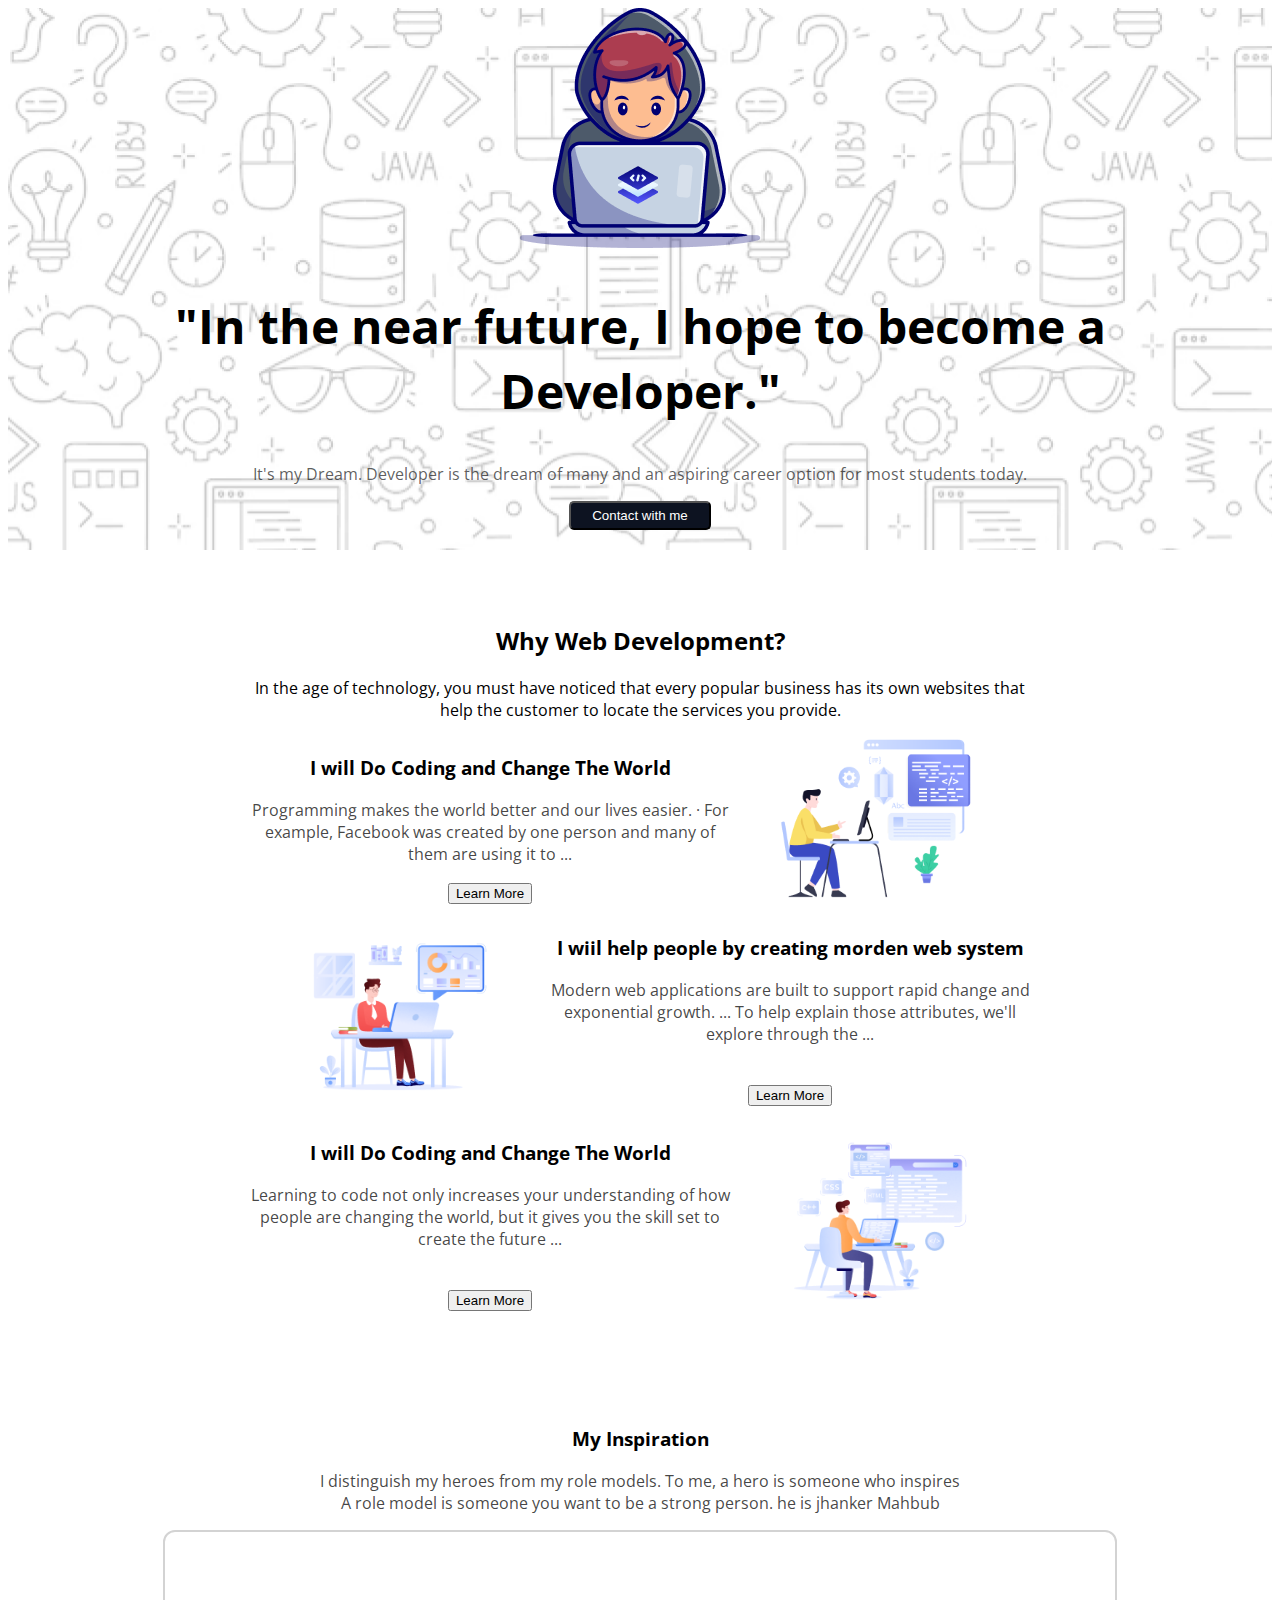
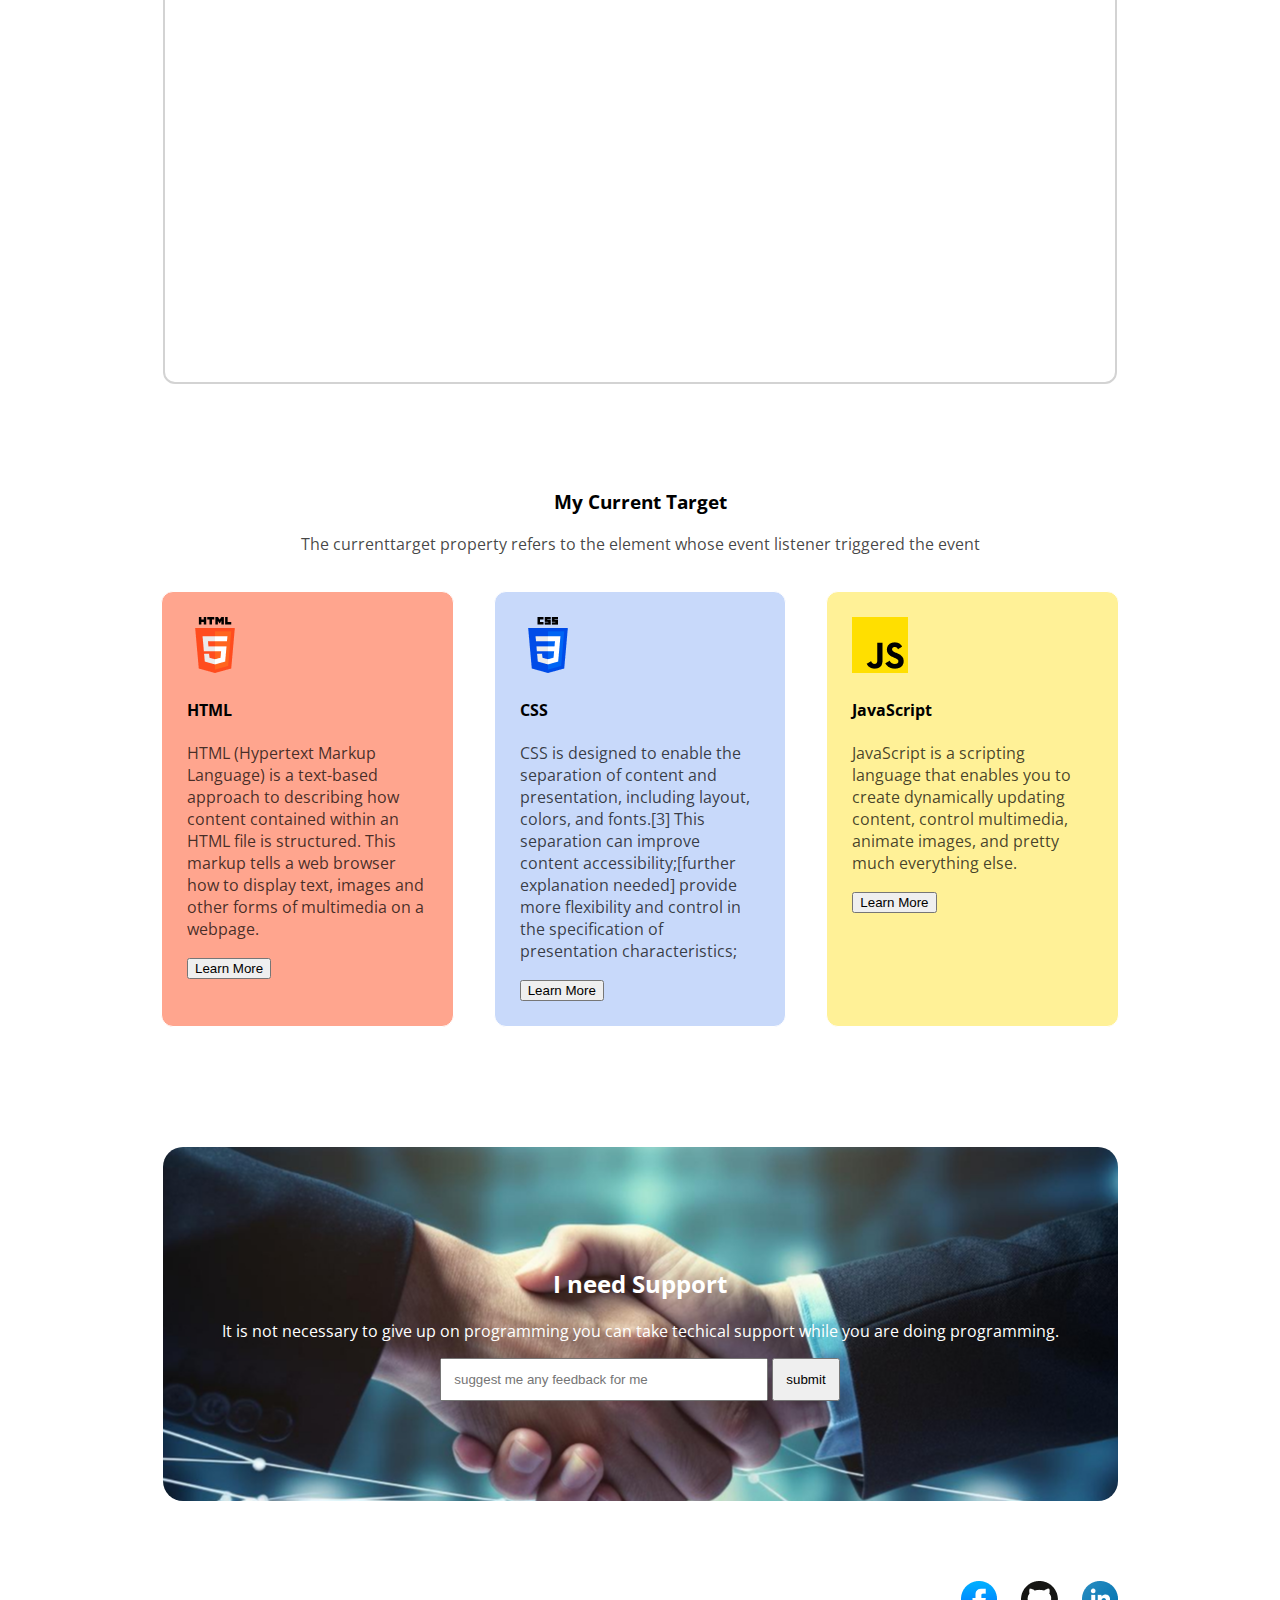
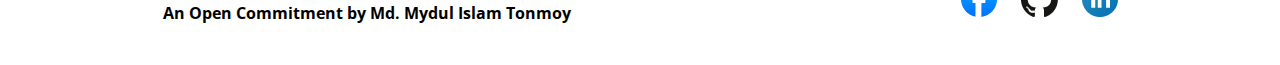
<file: index.html>
<!DOCTYPE html>
<html lang="en">
<head>
    <meta charset="UTF-8">
    <meta name="viewport" content="width=device-width, initial-scale=1.0">
    <title>text</title>

    <!-- google font -->
    <link rel="preconnect" href="https://fonts.googleapis.com">
    <link rel="preconnect" href="https://fonts.gstatic.com" crossorigin>
    <link href="https://fonts.googleapis.com/css2?family=Open+Sans:ital,wght@0,300..800;1,300..800&display=swap" rel="stylesheet">

    <link rel="stylesheet" href="styles.css">
</head>
<body class="open-sans-extraBold">
    <header class="hero">
        <div class="container">
            <img src="./assets/Group.png" alt="">
            <div>
                <h2 class="container-title  open-sans-extraBold">"In the near future, I hope to become a Developer."</h2>
                <p class="sub-title-1">It's my Dream. Developer is the dream of many and an aspiring career option for most students today. </p>
                <a href="index2.html"><button class="Contact">Contact with me</button></a>
            </div>
              
        </div>
        
    </header>
    <main>
        <section>
            <div class="dev">
                <div class="layers">
                    <h2 class="dev-title open-sans-extraBold">Why Web Development?</h2>
                    <p class="dev-sub-title"> In the age of technology, you must have noticed that every popular business has its own websites that help the customer to locate the services you provide.</p>
                </div>

           <div class="layers">
            <div class="layer">
                <div>
                    <h3>I will Do Coding and Change The World</h3>
                    <p class="sub-title">Programming makes the world better and our lives easier. · For example, Facebook was created by one person and many of them are using it to ...</p>
                    <button class="layer-button">Learn More</button>
                </div>
                <div>
                    <img src="assets/Layer_1.png" alt="" class="layer-img">
                </div>
                </div>
            </div>
            

           <div class="layers">
            <div class="layer">
                <div>
                    <img src="assets/Group 3.png" alt=""class="layer-img">
                </div>
                <div>
                    <h3>I wiil help people by creating morden web system</h3>
                    <p class="sub-title">Modern web applications are built to support rapid change and exponential growth. ... To help explain those attributes, we'll explore through the ...</p> <br>
                    <button class="layer-button">Learn More</button>
                </div>
                </div>
            </div>
            

           <div class="layers">
            <div class="layer">
                <div class="layer-div">
                    <h3>I will Do Coding and Change The World</h3>
                    <p class="sub-title">Learning to code not only increases your understanding of how people are changing the world, but it gives you the skill set to create the future ...</p> <br>
                    <button class="layer-button">Learn More</button>
                </div>
                <div>
                    <img src="assets/Group 4.png" alt="" class="layer-img">
                </div>
                </div>
            </div>

        </div>
    </section>

    <section class="insparation">
        <div>
            <h3>My Inspiration</h3>
            <p class="sub-title">I distinguish my heroes from my role models. To me, a hero is someone who inspires <br> A role model is someone you want to be a strong person. he is jhanker Mahbub</p>
           <iframe width="900" height="400" src="https://www.youtube.com/embed/DGHn2uOAVCE?si=ftK_GLfRvfx-pNkH&amp;start=2" title="YouTube video player" frameborder="0" allow="accelerometer; autoplay; clipboard-write; encrypted-media; gyroscope; picture-in-picture; web-share" referrerpolicy="strict-origin-when-cross-origin" allowfullscreen class="insparation-iframe"></iframe>
        </div>
    </section>

    <section class="target">
            <div class="target-text">
                <h3>My Current Target</h3>
                <p class="sub-title">The currenttarget property refers to the element whose event listener triggered the event</p>
            </div>
            <div class="target-items">
                <div class="target-item html">
                    <img src="assets/html.png" alt="">
                    <h4>HTML</h4>
                    <p class="sub-title">HTML (Hypertext Markup Language) is a text-based approach to describing how content contained within an HTML file is structured. This markup tells a web browser how to display text, images and other forms of multimedia on a webpage.</p>
                    <button>Learn More</button>
                </div>
                <div class="target-item css">
                    <img src="assets/css.png" alt="">
                    <h4>CSS</h4>
                    <p class="sub-title">CSS is designed to enable the separation of content and presentation, including layout, colors, and fonts.[3] This separation can improve content accessibility;[further explanation needed] provide more flexibility and control in the specification of presentation characteristics; 
                    </p>
                    <button>Learn More</button>
                </div>
                <div class="target-item JavaScript">
                    <img src="assets/js.png" alt="">
                    <h4>JavaScript</h4>
                    <p class="sub-title">JavaScript is a scripting language that enables you to create dynamically updating content, control multimedia, animate images, and pretty much everything else.</p>
                    <button>Learn More</button>
                </div>
            </div>
    </section>

    <section class="support-section">
        <h2>I need Support</h2>
        <p>It is not necessary to give up on programming you can take techical support while you are doing programming.</p>
        <input type="text" class="input-text" placeholder="suggest me any feedback for me">
        <input type="submit" value="submit" class="submit">
    </section>
    </main>
    <footer>
        <div class="footer-parent">
            <h4>An Open Commitment by Md. Mydul Islam Tonmoy</h4>
            <div class="icon">
                <a href="https://www.facebook.com/"><img src="assets/facebook.png" alt=""></a>
                <a href="https://github.com/"><img src="assets/github.png" alt=""></a>
                <a href="https://www.linkedin.com/"><img src="assets/linkedin-icon 1.png" alt=""></a>
            </div>
        </div>
    </footer>
</body>
</html>
</file>
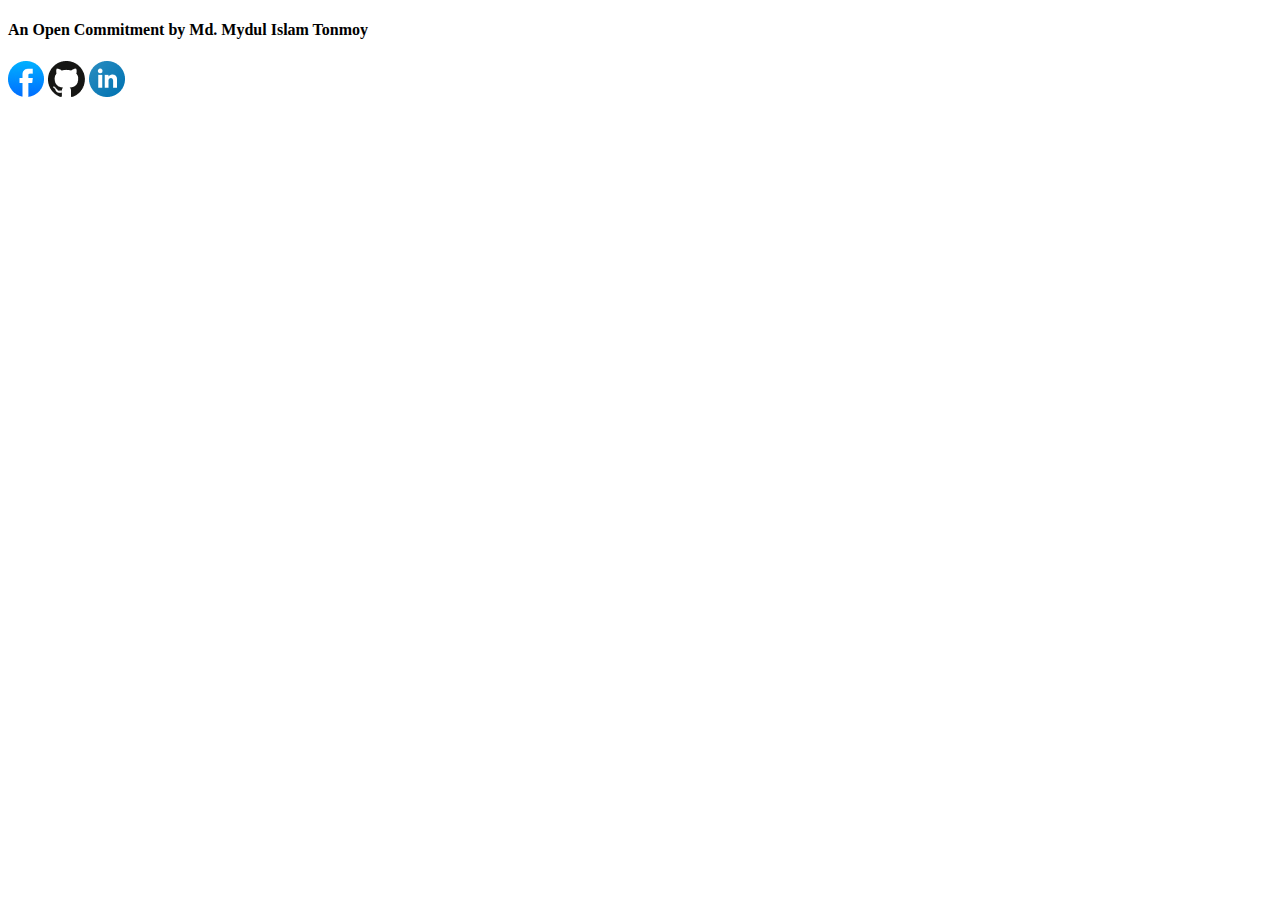
<file: index2.html>
<!DOCTYPE html>
<html lang="en">
<head>
    <meta charset="UTF-8">
    <meta name="viewport" content="width=device-width, initial-scale=1.0">
    <title>link</title>
</head>
<body>
    <div class="footer-parent">
        <h4>An Open Commitment by Md. Mydul Islam Tonmoy</h4>
        <div class="icon">
            <a href="https://www.facebook.com/"><img src="assets/facebook.png" alt=""></a>
            <a href="https://github.com/"><img src="assets/github.png" alt=""></a>
            <a href="https://www.linkedin.com/"><img src="assets/linkedin-icon 1.png" alt=""></a>
        </div>
    </div>
</body>
</html>
</file>
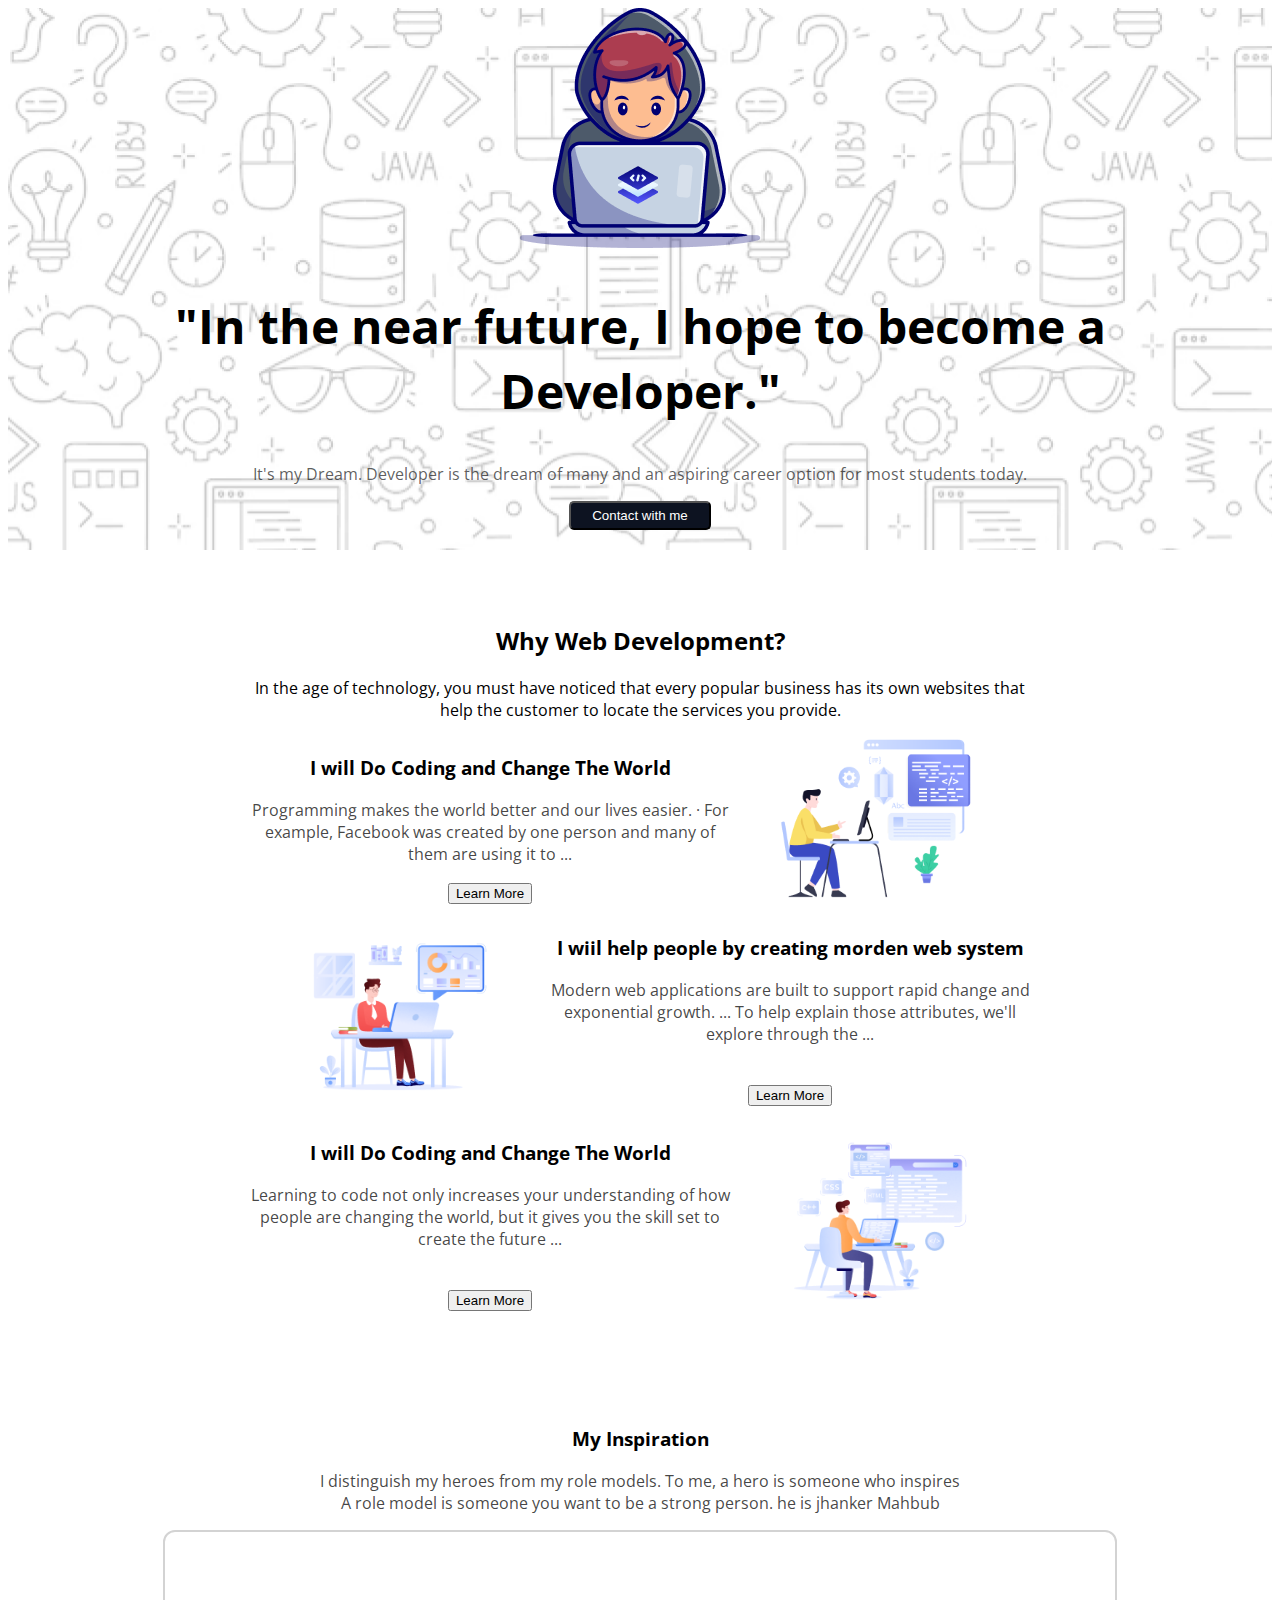
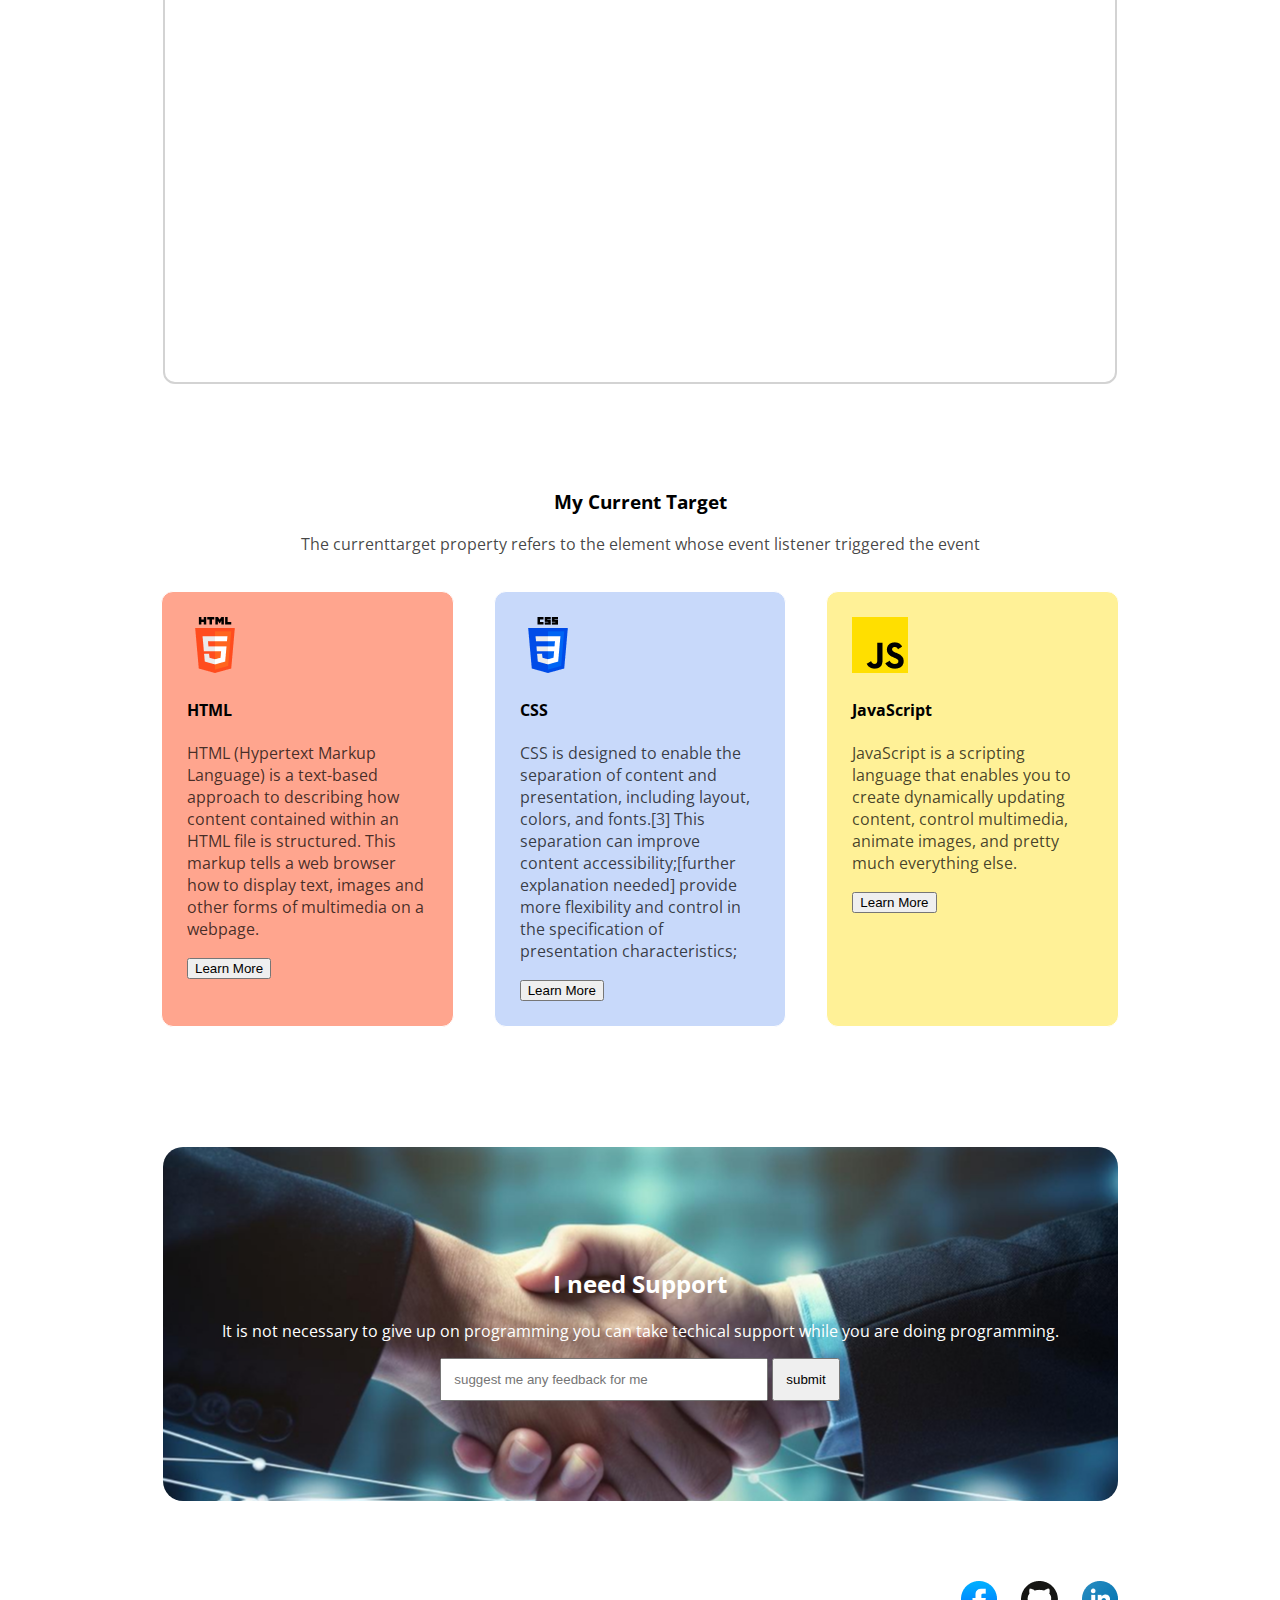
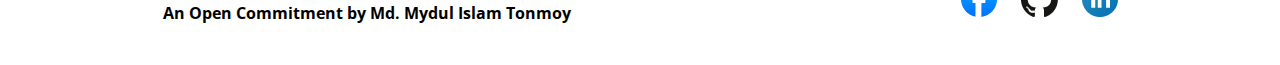
<file: indext.html>
<!DOCTYPE html>
<html lang="en">
<head>
    <meta charset="UTF-8">
    <meta name="viewport" content="width=device-width, initial-scale=1.0">
    <title>text</title>

    <!-- google font -->
    <link rel="preconnect" href="https://fonts.googleapis.com">
    <link rel="preconnect" href="https://fonts.gstatic.com" crossorigin>
    <link href="https://fonts.googleapis.com/css2?family=Open+Sans:ital,wght@0,300..800;1,300..800&display=swap" rel="stylesheet">

    <link rel="stylesheet" href="styles.css">
</head>
<body class="open-sans-extraBold">
    <header class="hero">
        <div class="container">
            <img src="./assets/Group.png" alt="">
            <div>
                <h2 class="container-title  open-sans-extraBold">"In the near future, I hope to become a Developer."</h2>
                <p class="sub-title-1">It's my Dream. Developer is the dream of many and an aspiring career option for most students today. </p>
                <a href="index2.html"><button class="Contact">Contact with me</button></a>
            </div>
              
        </div>
        
    </header>
    <main>
        <section>
            <div class="dev">
                <div class="layers">
                    <h2 class="dev-title open-sans-extraBold">Why Web Development?</h2>
                    <p class="dev-sub-title"> In the age of technology, you must have noticed that every popular business has its own websites that help the customer to locate the services you provide.</p>
                </div>

           <div class="layers">
            <div class="layer">
                <div>
                    <h3>I will Do Coding and Change The World</h3>
                    <p class="sub-title">Programming makes the world better and our lives easier. · For example, Facebook was created by one person and many of them are using it to ...</p>
                    <button class="layer-button">Learn More</button>
                </div>
                <div>
                    <img src="assets/Layer_1.png" alt="" class="layer-img">
                </div>
                </div>
            </div>
            

           <div class="layers">
            <div class="layer">
                <div>
                    <img src="assets/Group 3.png" alt=""class="layer-img">
                </div>
                <div>
                    <h3>I wiil help people by creating morden web system</h3>
                    <p class="sub-title">Modern web applications are built to support rapid change and exponential growth. ... To help explain those attributes, we'll explore through the ...</p> <br>
                    <button class="layer-button">Learn More</button>
                </div>
                </div>
            </div>
            

           <div class="layers">
            <div class="layer">
                <div class="layer-div">
                    <h3>I will Do Coding and Change The World</h3>
                    <p class="sub-title">Learning to code not only increases your understanding of how people are changing the world, but it gives you the skill set to create the future ...</p> <br>
                    <button class="layer-button">Learn More</button>
                </div>
                <div>
                    <img src="assets/Group 4.png" alt="" class="layer-img">
                </div>
                </div>
            </div>

        </div>
    </section>

    <section class="insparation">
        <div>
            <h3>My Inspiration</h3>
            <p class="sub-title">I distinguish my heroes from my role models. To me, a hero is someone who inspires <br> A role model is someone you want to be a strong person. he is jhanker Mahbub</p>
           <iframe width="900" height="400" src="https://www.youtube.com/embed/DGHn2uOAVCE?si=ftK_GLfRvfx-pNkH&amp;start=2" title="YouTube video player" frameborder="0" allow="accelerometer; autoplay; clipboard-write; encrypted-media; gyroscope; picture-in-picture; web-share" referrerpolicy="strict-origin-when-cross-origin" allowfullscreen class="insparation-iframe"></iframe>
        </div>
    </section>

    <section class="target">
            <div class="target-text">
                <h3>My Current Target</h3>
                <p class="sub-title">The currenttarget property refers to the element whose event listener triggered the event</p>
            </div>
            <div class="target-items">
                <div class="target-item html">
                    <img src="assets/html.png" alt="">
                    <h4>HTML</h4>
                    <p class="sub-title">HTML (Hypertext Markup Language) is a text-based approach to describing how content contained within an HTML file is structured. This markup tells a web browser how to display text, images and other forms of multimedia on a webpage.</p>
                    <button>Learn More</button>
                </div>
                <div class="target-item css">
                    <img src="assets/css.png" alt="">
                    <h4>CSS</h4>
                    <p class="sub-title">CSS is designed to enable the separation of content and presentation, including layout, colors, and fonts.[3] This separation can improve content accessibility;[further explanation needed] provide more flexibility and control in the specification of presentation characteristics; 
                    </p>
                    <button>Learn More</button>
                </div>
                <div class="target-item JavaScript">
                    <img src="assets/js.png" alt="">
                    <h4>JavaScript</h4>
                    <p class="sub-title">JavaScript is a scripting language that enables you to create dynamically updating content, control multimedia, animate images, and pretty much everything else.</p>
                    <button>Learn More</button>
                </div>
            </div>
    </section>

    <section class="support-section">
        <h2>I need Support</h2>
        <p>It is not necessary to give up on programming you can take techical support while you are doing programming.</p>
        <input type="text" class="input-text" placeholder="suggest me any feedback for me">
        <input type="submit" value="submit" class="submit">
    </section>
    </main>
    <footer>
        <div class="footer-parent">
            <h4>An Open Commitment by Md. Mydul Islam Tonmoy</h4>
            <div class="icon">
                <a href="https://www.facebook.com/"><img src="assets/facebook.png" alt=""></a>
                <a href="https://github.com/"><img src="assets/github.png" alt=""></a>
                <a href="https://www.linkedin.com/"><img src="assets/linkedin-icon 1.png" alt=""></a>
            </div>
        </div>
    </footer>
</body>
</html>
</file>
<file: styles.css>
/* sheard styles */

.open-sans-extraBold {
  font-family: "Open Sans", sans-serif;
  font-optical-sizing: auto;
  font-weight: <weight>;
  font-style: normal;
  font-variation-settings:
    "wdth" 100;
}
.sub-title{
    font-size: 16px;
    color:rgba(0, 0, 0, 0.737);
}

.sub-title-1{
    color:rgba(0, 0, 0, 0.638);  
}


.hero{
    background-image: url(assets/Hero-bg.png);
    margin-bottom: 74px;
}
.container{
    width: 998px;
    margin: 0 auto;
    text-align: center;
}
.container h2{
    font-size: 48px;
}
.Contact{
    background-color:#0D1321;
    color: #FFFFFF;
    padding:5px 21px ;
    border-radius: 5px;
    margin-bottom: 20px;
}

/* layar */
.layers{
    
    text-align: center;
}
.layer{
    display: flex;
}

.layer-img{
    width:200px;
    margin: 0 50px;
}
.dev{
    width: 780px;
    margin: 0 auto;
    text-align: center;
    margin-bottom: 100px;
}

/* section */


.insparation{
    text-align: center;
    margin-bottom: 100px;
}
.insparation-iframe{
    border: 2px solid lightgray;
    padding: 25px;
    border-radius: 12px;
}





.target{
    width: 998px;
    margin: 0 auto;
    margin-bottom: 100px;
}
.target-items{
    display: flex;
}
.target-item{
    width: 450px;
    border: 1px solid white;
    border-radius: 12px;
    padding: 25px;
    margin: 20px;
    
}
.target-text{
    text-align: center;
}
.html{
    background-color: #ff4b1e80;
}
.css{
    background-color: #004de837;
}
.JavaScript{
    background-color: #ffdd0068;
}

.support-section{
    width:955px;
    margin: 0 auto;
    text-align: center;
    background-image: url(assets/handshake.jpg);
    background-position: center;
    padding: 100px 0;
    border-radius: 20px;
    margin-bottom: 80px;
    color: white;
}

.input-text{
    width: 300px;
    padding: 12px;
}
.submit{
    padding: 12px;
}

.footer-parent{
    width: 955px;
    margin: 0 auto;
    display: flex;
    justify-content: space-between;
    margin-bottom: 20px;
}
.icon> a{
    margin-left: 20px;
}
</file>
